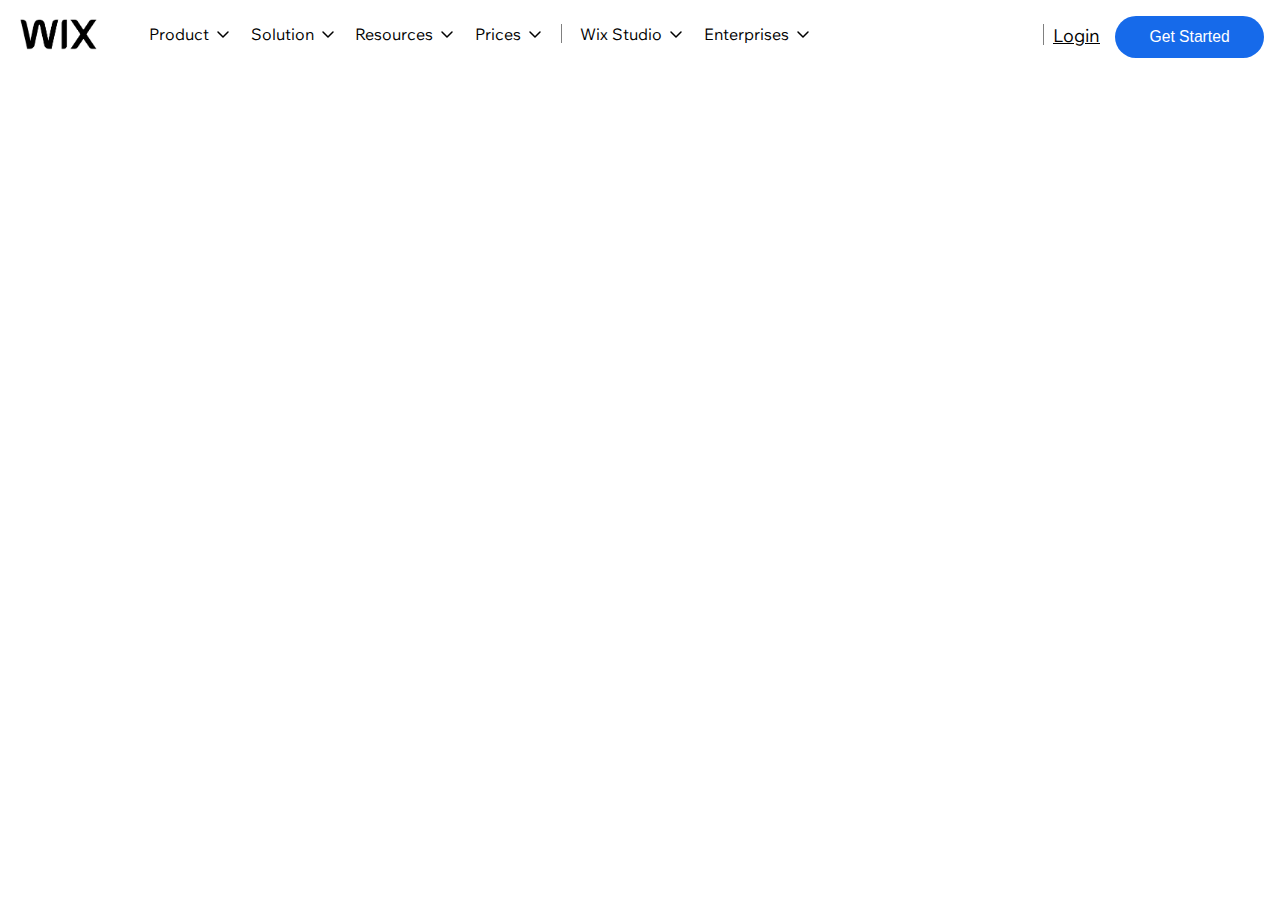
<file: index.html>
<!DOCTYPE html>
<html lang="en">
<head>
    <meta charset="UTF-8">
    <meta name="viewport" content="width=device-width, initial-scale=1.0">
    <title>Wix Cloning Project</title>
    <link rel="stylesheet" href="style.css">
    <link rel="stylesheet" href="https://cdnjs.cloudflare.com/ajax/libs/font-awesome/6.5.2/css/all.min.css" integrity="sha512-SnH5WK+bZxgPHs44uWIX+LLJAJ9/2PkPKZ5QiAj6Ta86w+fsb2TkcmfRyVX3pBnMFcV7oQPJkl9QevSCWr3W6A==" crossorigin="anonymous" referrerpolicy="no-referrer" />
</head>
<body>
    <header>
        <div class="navbar">
            <div class="logo">
                <img src="/Screenshot 2024-05-07 161749.png" alt="Wix Logo">
            </div>
            <div class="nav-list-items">
                <li>Product</li>
                <svg xmlns="http://www.w3.org/2000/svg" width="20" height="20" fill="none" class="wRwNmc"><path stroke="#000" stroke-linecap="round" stroke-linejoin="round" stroke-width="1.5" d="m5 8 5 5 5-5"></path></svg>
                <li>Solution</li>
                <svg xmlns="http://www.w3.org/2000/svg" width="20" height="20" fill="none" class="wRwNmc"><path stroke="#000" stroke-linecap="round" stroke-linejoin="round" stroke-width="1.5" d="m5 8 5 5 5-5"></path></svg>
                <li>Resources</li>
                <svg xmlns="http://www.w3.org/2000/svg" width="20" height="20" fill="none" class="wRwNmc"><path stroke="#000" stroke-linecap="round" stroke-linejoin="round" stroke-width="1.5" d="m5 8 5 5 5-5"></path></svg>
                <li>Prices</li>
                <svg xmlns="http://www.w3.org/2000/svg" width="20" height="20" fill="none" class="wRwNmc"><path stroke="#000" stroke-linecap="round" stroke-linejoin="round" stroke-width="1.5" d="m5 8 5 5 5-5"></path></svg>
                <div class="line" id="line-1"></div>
                <li>Wix Studio</li>
                <svg xmlns="http://www.w3.org/2000/svg" width="20" height="20" fill="none" class="wRwNmc"><path stroke="#000" stroke-linecap="round" stroke-linejoin="round" stroke-width="1.5" d="m5 8 5 5 5-5"></path></svg>
                <li>Enterprises</li>
                <svg xmlns="http://www.w3.org/2000/svg" width="20" height="20" fill="none" class="wRwNmc"><path stroke="#000" stroke-linecap="round" stroke-linejoin="round" stroke-width="1.5" d="m5 8 5 5 5-5"></path></svg>
            </div>
            <div class="icon">
                <i class="fa-solid fa-globe"></i>
            </div>
            <div class="line" id="line-2"></div>
            <div class="buttons">
                <span class="button-1"><a href="#">Login</a></span>
                <span class="button-2"><button>Get Started</button></span>
            </div>
        </div>
    </header>
</body>
</html>
</file>
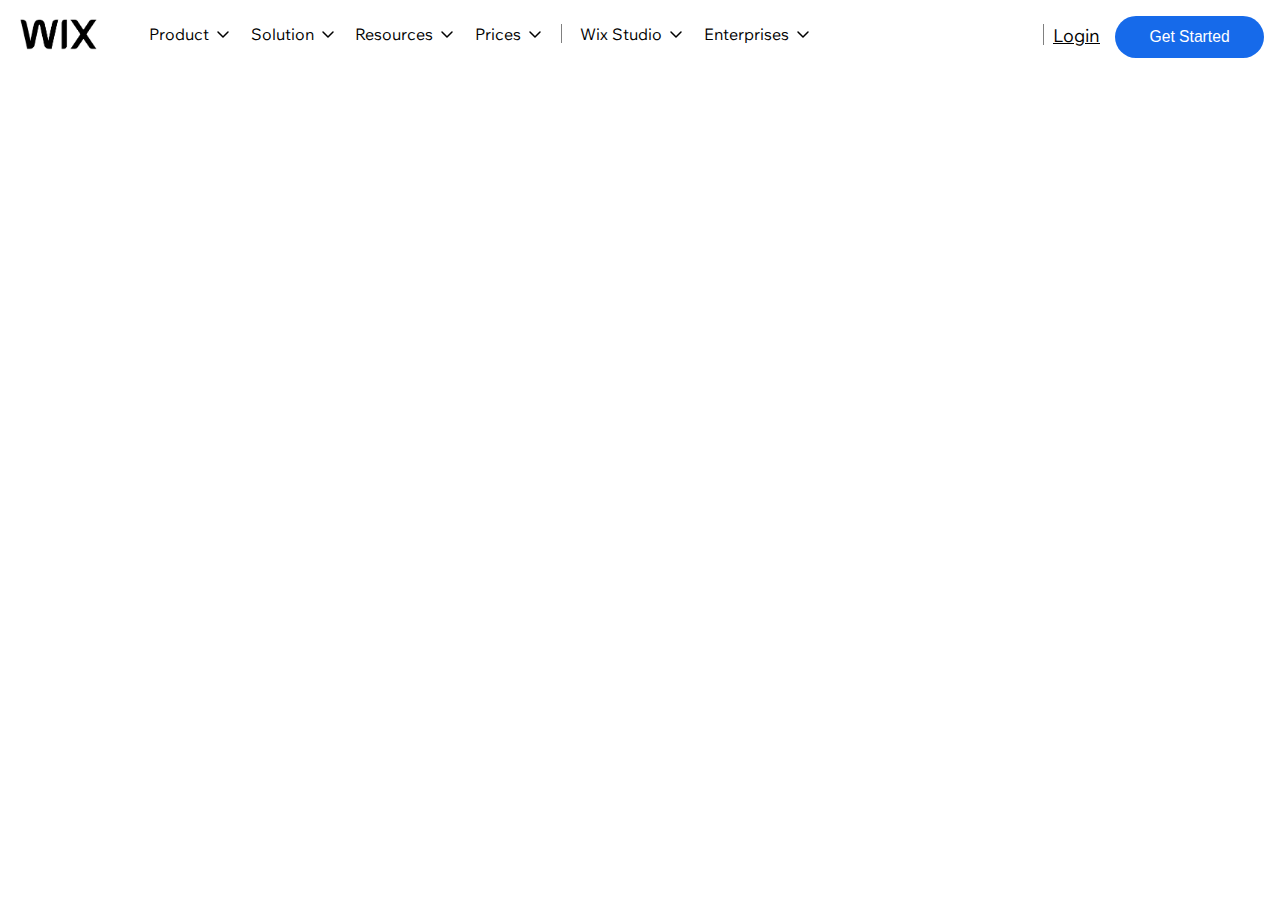
<file: 1-Navbar-Code 🔥/index.html>
<!DOCTYPE html>
<html lang="en">
<head>
    <meta charset="UTF-8">
    <meta name="viewport" content="width=device-width, initial-scale=1.0">
    <title>Wix Cloning Project</title>
    <link rel="stylesheet" href="style.css">
    <link rel="stylesheet" href="https://cdnjs.cloudflare.com/ajax/libs/font-awesome/6.5.2/css/all.min.css" integrity="sha512-SnH5WK+bZxgPHs44uWIX+LLJAJ9/2PkPKZ5QiAj6Ta86w+fsb2TkcmfRyVX3pBnMFcV7oQPJkl9QevSCWr3W6A==" crossorigin="anonymous" referrerpolicy="no-referrer" />
</head>
<body>
    <header>
        <div class="navbar">
            <div class="logo">
                <img src="/Navbar-Code 🔥/Screenshot 2024-05-07 161749.png" alt="Wix Logo">
            </div>
            <div class="nav-list-items">
                <li>Product</li>
                <svg xmlns="http://www.w3.org/2000/svg" width="20" height="20" fill="none" class="wRwNmc"><path stroke="#000" stroke-linecap="round" stroke-linejoin="round" stroke-width="1.5" d="m5 8 5 5 5-5"></path></svg>
                <li>Solution</li>
                <svg xmlns="http://www.w3.org/2000/svg" width="20" height="20" fill="none" class="wRwNmc"><path stroke="#000" stroke-linecap="round" stroke-linejoin="round" stroke-width="1.5" d="m5 8 5 5 5-5"></path></svg>
                <li>Resources</li>
                <svg xmlns="http://www.w3.org/2000/svg" width="20" height="20" fill="none" class="wRwNmc"><path stroke="#000" stroke-linecap="round" stroke-linejoin="round" stroke-width="1.5" d="m5 8 5 5 5-5"></path></svg>
                <li>Prices</li>
                <svg xmlns="http://www.w3.org/2000/svg" width="20" height="20" fill="none" class="wRwNmc"><path stroke="#000" stroke-linecap="round" stroke-linejoin="round" stroke-width="1.5" d="m5 8 5 5 5-5"></path></svg>
                <div class="line" id="line-1"></div>
                <li>Wix Studio</li>
                <svg xmlns="http://www.w3.org/2000/svg" width="20" height="20" fill="none" class="wRwNmc"><path stroke="#000" stroke-linecap="round" stroke-linejoin="round" stroke-width="1.5" d="m5 8 5 5 5-5"></path></svg>
                <li>Enterprises</li>
                <svg xmlns="http://www.w3.org/2000/svg" width="20" height="20" fill="none" class="wRwNmc"><path stroke="#000" stroke-linecap="round" stroke-linejoin="round" stroke-width="1.5" d="m5 8 5 5 5-5"></path></svg>
            </div>
            <div class="icon">
                <i class="fa-solid fa-globe"></i>
            </div>
            <div class="line" id="line-2"></div>
            <div class="buttons">
                <span class="button-1"><a href="#">Login</a></span>
                <span class="button-2"><button>Get Started</button></span>
            </div>
        </div>
    </header>
</body>
</html>
</file>
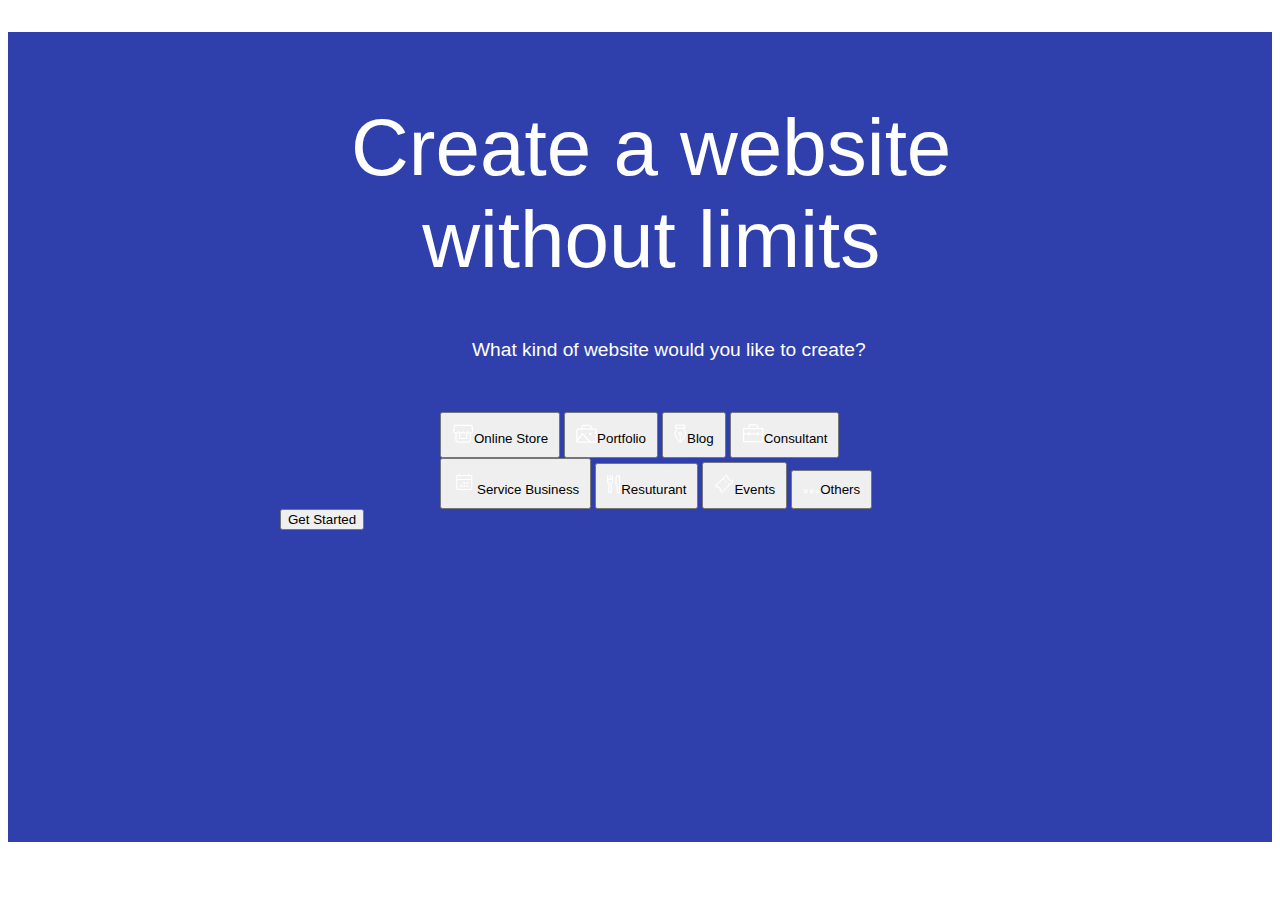
<file: 2-Hero-Section 💫 Code/index.html>
<!-- Hero Section -->
<!DOCTYPE html>
<html lang="en">
<head>
    <meta charset="UTF-8">
    <meta name="viewport" content="width=device-width, initial-scale=1.0">
    <title>Document</title>
    <link rel="stylesheet" href="style.css">
</head>
<body>
    <main>
        <div class="hero-section">
            <div class="hero-container">
                <div class="hero-text">
                    <h1>Create a website without limits</h1>
                    <p>What kind of website would you like to create?</p>
                </div>
                <div class="hero-buttons">
                    <button><svg data-bbox="0.953 0.702 20.401 18" width="22" height="19" viewBox="0 0 22 19" xmlns="http://www.w3.org/2000/svg" data-type="color">
                        <g>
                            <path fill-rule="evenodd" clip-rule="evenodd" d="M2.597.702h17.171a.6.6 0 0 1 .593.509l.992 5.491a2.939 2.939 0 0 1-2.4 2.944v6.656a2.4 2.4 0 0 1-2.4 2.4h-10.8a2.4 2.4 0 0 1-2.4-2.4v-6.66a2.988 2.988 0 0 1-2.4-2.94c0-.056 1.066-5.56 1.066-5.56a.6.6 0 0 1 .578-.44Zm.018 7.338a1.624 1.624 0 0 0 1.338.462c1.306 0 2.4-1.8 2.4-1.8a2.46 2.46 0 0 0 2.393 1.8 2.495 2.495 0 0 0 2.407-1.8 2.928 2.928 0 0 0 2.4 1.8 2.928 2.928 0 0 0 2.4-1.8s1.2 1.8 2.4 1.8a1.678 1.678 0 0 0 1.8-1.8l-.9-4.8h-16.2l-.9 4.8c-.06.493.11.987.462 1.338Zm12.738 7.062h-8.4v-5.93a3.431 3.431 0 0 1-.6-.67 3.038 3.038 0 0 1-1.8 1.139v6.661a1.2 1.2 0 0 0 1.2 1.2h10.8a1.2 1.2 0 0 0 1.2-1.2v-6.67a3.158 3.158 0 0 1-1.8-1.13c-.167.253-.368.48-.6.676v5.924Zm-4.2-6.6a2.777 2.777 0 0 1-3 1.08v4.32h6v-4.32a2.769 2.769 0 0 1-3-1.08Z" fill="#ffffff" data-color="1"></path>
                        </g>
                    </svg>Online Store</button>
                    <button><svg data-bbox="0.195 0.695 20.575 18.003" width="21" height="19" viewBox="0 0 21 19" xmlns="http://www.w3.org/2000/svg" data-type="color">
                        <g>
                            <path d="M14.34 10.982a1.286 1.286 0 1 0 0-2.572 1.286 1.286 0 0 0 0 2.572Z" fill="#ffffff" data-color="1"></path>
                            <path d="M5.339 4.552V3.266A2.572 2.572 0 0 1 7.911.695h5.144a2.572 2.572 0 0 1 2.571 2.571v1.286h3.858c.71 0 1.286.576 1.286 1.286v11.574c0 .71-.576 1.286-1.286 1.286H1.481c-.71 0-1.286-.576-1.286-1.286V5.838c0-.71.576-1.286 1.286-1.286H5.34Zm2.572-2.571c-.71 0-1.286.575-1.286 1.285v1.286h7.716V3.266c0-.71-.576-1.286-1.286-1.286H7.91ZM1.48 5.838v9.259l4.455-5.569A.9.9 0 0 1 7.3 9.48l7.322 7.932h4.862V5.838H1.481Zm0 11.574h11.39l-6.211-6.73-5.179 6.473v.257Z" fill="#ffffff" data-color="1"></path>
                        </g>
                    </svg>Portfolio</button>
                    <button><svg data-bbox="0.285 0.819 11.911 17.736" width="13" height="19" viewBox="0 0 13 19" xmlns="http://www.w3.org/2000/svg" data-type="ugc">
                        <g>
                            <path fill-rule="evenodd" clip-rule="evenodd" d="m11.226 9.776-3.998 7.6a.457.457 0 0 1-.404.245h-.125v-6.133a1.86 1.86 0 0 0 1.374-1.8c0-1.03-.821-1.868-1.832-1.868-1.01 0-1.833.838-1.833 1.867 0 .867.586 1.592 1.375 1.8v6.134h-.126a.455.455 0 0 1-.404-.245l-3.998-7.6a.475.475 0 0 1-.014-.414l2.152-4.809h5.695l2.151 4.81a.473.473 0 0 1-.013.413Zm-4.985.845a.925.925 0 0 1-.916-.934c0-.514.41-.933.916-.933.505 0 .916.419.916.933a.926.926 0 0 1-.916.934ZM2.117 3.385v-1.4c0-.128.103-.233.23-.233h7.788c.126 0 .23.105.23.233v1.4a.232.232 0 0 1-.23.234H2.347a.231.231 0 0 1-.23-.234Zm9.956 5.59-1.977-4.423h.04c.63 0 1.145-.522 1.145-1.167v-1.4c0-.643-.514-1.166-1.146-1.166H2.347A1.159 1.159 0 0 0 1.2 1.986v1.4c0 .645.513 1.167 1.146 1.167h.039L.409 8.975c-.178.394-.163.859.038 1.242l3.999 7.6c.239.456.704.738 1.211.738h1.167a1.37 1.37 0 0 0 1.212-.739l3.998-7.599a1.43 1.43 0 0 0 .04-1.241Z" fill="#ffffff" stroke="#ffffff" stroke-width=".24"></path>
                        </g>
                    </svg>Blog</button>
                    <button><svg data-bbox="0.862 0.212 20.547 17.977" width="22" height="19" viewBox="0 0 22 19" xmlns="http://www.w3.org/2000/svg" data-type="color">
                        <g>
                            <path fill-rule="evenodd" clip-rule="evenodd" d="M6 4.064V2.78A2.568 2.568 0 0 1 8.568.212h5.136a2.568 2.568 0 0 1 2.568 2.568v1.284h3.853c.709 0 1.284.575 1.284 1.284v11.557c0 .71-.575 1.284-1.284 1.284H2.146a1.284 1.284 0 0 1-1.284-1.284V5.348c0-.709.575-1.284 1.284-1.284H6Zm1.284 0h7.704V2.78c0-.71-.575-1.284-1.284-1.284H8.568c-.71 0-1.284.575-1.284 1.284v1.284Zm12.84 1.284H2.148V9.2H6V7.916h1.284V9.2h7.704V7.916h1.284V9.2h3.853V5.348ZM2.148 10.485v6.42h17.978v-6.42h-3.853v1.284h-1.284v-1.284H7.284v1.284H6v-1.284H2.147Z" fill="#ffffff" data-color="1"></path>
                        </g>
                    </svg>Consultant</button>
                    <br>
                    <button><svg data-bbox="4.281 4 16 16" width="25" height="24" viewBox="0 0 25 24" xmlns="http://www.w3.org/2000/svg" data-type="color">
                        <g>
                            <path d="M15.281 12a1 1 0 1 0 0 2 1 1 0 0 0 0-2Z" fill="#ffffff" data-color="1"></path>
                            <path d="M11.281 13a1 1 0 1 1 2 0 1 1 0 0 1-2 0Z" fill="#ffffff" data-color="1"></path>
                            <path d="M9.281 15a1 1 0 1 0 0 2 1 1 0 0 0 0-2Z" fill="#ffffff" data-color="1"></path>
                            <path d="M14.281 16a1 1 0 1 1 2 0 1 1 0 0 1-2 0Z" fill="#ffffff" data-color="1"></path>
                            <path d="M12.281 15a1 1 0 1 0 0 2 1 1 0 0 0 0-2Z" fill="#ffffff" data-color="1"></path>
                            <path d="M19.281 5h-2V4h-1v1h-8V4h-1v1h-2a1 1 0 0 0-1 1v13a1 1 0 0 0 1 1h14a1 1 0 0 0 1-1V6a1 1 0 0 0-1-1Zm-2 1h2v3h-14V6h2v1h1V6h8v1h1V6Zm-12 4h14v9h-14v-9Z" fill="#ffffff" data-color="1"></path>
                        </g>
                    </svg>Service Business</button>
                    <button><svg data-bbox="0.07 0.3 13.133 17.909" width="14" height="19" viewBox="0 0 14 19" xmlns="http://www.w3.org/2000/svg" data-type="color">
                        <g>
                            <path d="M4.846 3.882V.3H6.04v7.164c0 .659-.535 1.194-1.194 1.194v8.357c0 .66-.535 1.194-1.194 1.194H2.458c-.66 0-1.194-.535-1.194-1.194V8.658C.604 8.658.07 8.123.07 7.464V.3h1.194v3.582h1.194V.3h1.194v3.582h1.194Zm0 1.194H1.264v2.388h1.194v9.55h1.194v-9.55h1.194V5.076Zm4.775 7.172c-.02-.717-.175-1.181-.426-1.417-.522-.49-.767-1.227-.767-2.173v-5.97A2.388 2.388 0 0 1 10.815.3h1.194c.66 0 1.194.535 1.194 1.194v15.52c0 .66-.534 1.195-1.194 1.195h-1.194a1.195 1.195 0 0 1-1.194-1.194v-4.768Zm1.194 4.767h1.194V1.495h-1.194c-.659 0-1.194.534-1.194 1.193v5.97c0 .645.142 1.068.392 1.303.521.49.775 1.277.802 2.287v4.767Z" fill="#ffffff" data-color="1"></path>
                        </g>
                    </svg>Resuturant</button>
                    <button><svg data-bbox="1 0.603 18.308 18.11" width="20" height="20" viewBox="0 0 20 20" xmlns="http://www.w3.org/2000/svg" data-type="ugc">
                        <g>
                            <path d="m17.852 5.934-.152.042a2.914 2.914 0 0 1-3.554-3.703l.049-.15-1.456-1.52L1 11.866l1.456 1.517.152-.042a2.914 2.914 0 0 1 3.554 3.704l-.049.15 1.456 1.518L19.308 7.452l-1.456-1.518Zm-11.14 11.12a3.444 3.444 0 0 0-4.09-4.263l-.871-.91 7.394-7.094.955.995.383-.367-.955-.995 3.195-3.066.873.91a3.444 3.444 0 0 0 4.09 4.263l.872.91-3.195 3.065-.954-.995-.383.367.954.995-7.394 7.094-.873-.91Z" fill="#ffffff"></path>
                            <path d="m11.778 6.805-.383.367 1.224 1.275.383-.367-1.224-1.275Z" fill="#ffffff"></path>
                            <path fill="none" d="m17.852 5.934-.152.042a2.914 2.914 0 0 1-3.554-3.703l.049-.15-1.456-1.52L1 11.866l1.456 1.517.152-.042a2.914 2.914 0 0 1 3.554 3.704l-.049.15 1.456 1.518L19.308 7.452l-1.456-1.518Zm-11.14 11.12a3.444 3.444 0 0 0-4.09-4.263l-.871-.91 7.394-7.094.955.995.383-.367-.955-.995 3.195-3.066.873.91a3.444 3.444 0 0 0 4.09 4.263l.872.91-3.195 3.065-.954-.995-.383.367.954.995-7.394 7.094-.873-.91Z" stroke="#ffffff" stroke-width=".589"></path>
                            <path fill="none" d="m11.778 6.805-.383.367 1.224 1.275.383-.367-1.224-1.275Z" stroke="#ffffff" stroke-width=".589"></path>
                        </g>
                    </svg>Events</button>
                    <button><svg data-bbox="0.883 0.359 15.508 3.877" width="17" height="5" viewBox="0 0 17 5" xmlns="http://www.w3.org/2000/svg" data-type="color">
                        <g>
                            <path d="M2.821.359a1.938 1.938 0 1 1 0 3.877 1.938 1.938 0 0 1 0-3.877Zm5.816 0a1.938 1.938 0 1 1 0 3.877 1.938 1.938 0 0 1 0-3.877Zm5.815 0a1.938 1.938 0 1 1 0 3.877 1.938 1.938 0 0 1 0-3.877Zm-11.63.97a.97.97 0 1 0 0 1.938.97.97 0 0 0 0-1.939Zm5.815 0a.97.97 0 1 0 0 1.938.97.97 0 0 0 0-1.939Zm5.815 0a.97.97 0 1 0 0 1.938.97.97 0 0 0 0-1.939Z" fill="#ffffff" data-color="1"></path>
                        </g>
                    </svg>Others</button>
                </div>
                <div class="hero-last-button">
                    <button>Get Started</button>
                </div>
            </div>
        </div>
    </main>
</body>
</html>
</file>
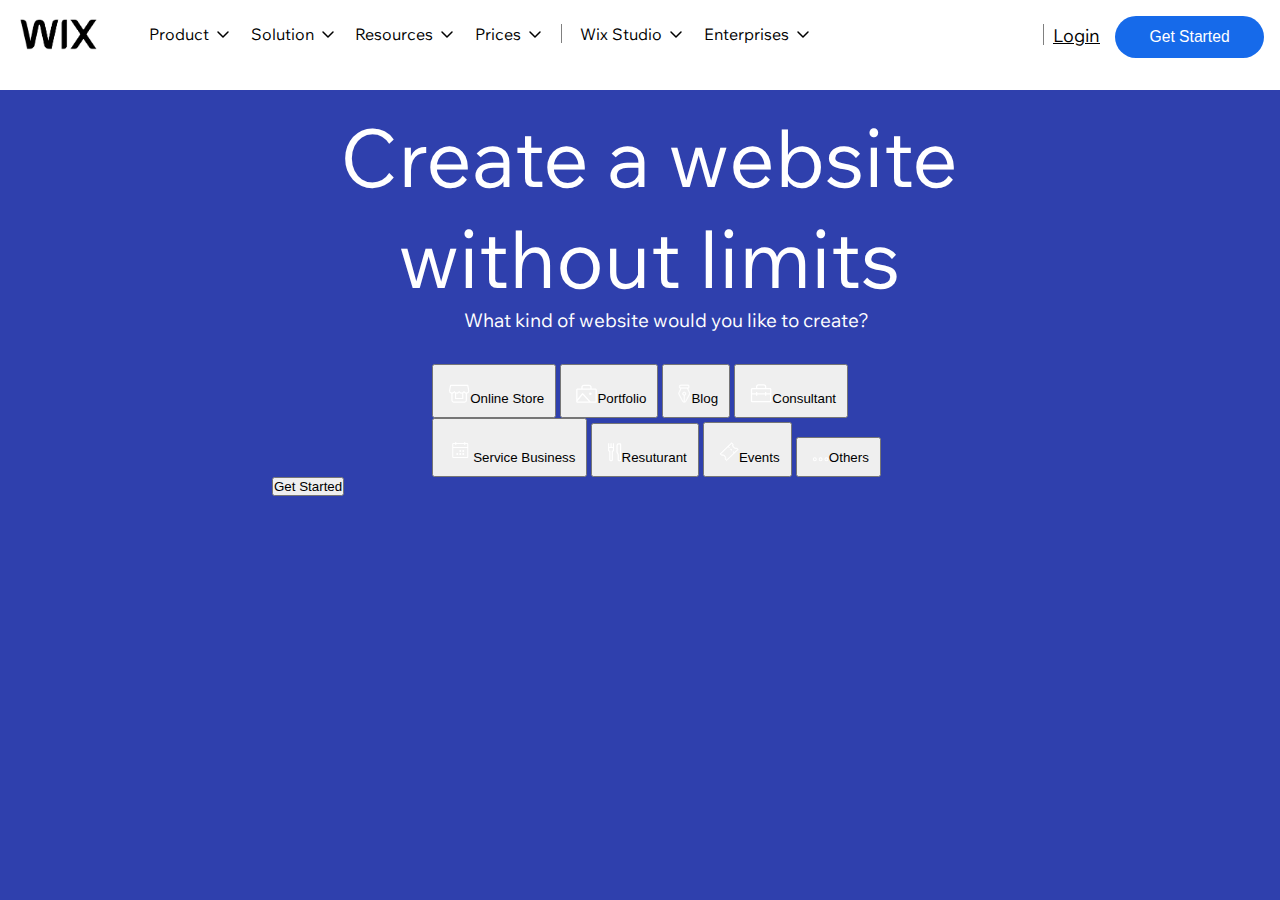
<file: Full Website Code/index.html>
<!DOCTYPE html>
<html lang="en">
<head>
    <meta charset="UTF-8">
    <meta name="viewport" content="width=device-width, initial-scale=1.0">
    <title>Wix Cloning Project</title>
    <link rel="stylesheet" href="style.css">
    <link rel="stylesheet" href="https://cdnjs.cloudflare.com/ajax/libs/font-awesome/6.5.2/css/all.min.css" integrity="sha512-SnH5WK+bZxgPHs44uWIX+LLJAJ9/2PkPKZ5QiAj6Ta86w+fsb2TkcmfRyVX3pBnMFcV7oQPJkl9QevSCWr3W6A==" crossorigin="anonymous" referrerpolicy="no-referrer" />
</head>
<body>
    <header>
        <div class="navbar">
            <div class="logo">
                <img src="/Navbar-Code 🔥/Screenshot 2024-05-07 161749.png" alt="Wix Logo">
            </div>
            <div class="nav-list-items">
                <li>Product</li>
                <svg xmlns="http://www.w3.org/2000/svg" width="20" height="20" fill="none" class="wRwNmc"><path stroke="#000" stroke-linecap="round" stroke-linejoin="round" stroke-width="1.5" d="m5 8 5 5 5-5"></path></svg>
                <li>Solution</li>
                <svg xmlns="http://www.w3.org/2000/svg" width="20" height="20" fill="none" class="wRwNmc"><path stroke="#000" stroke-linecap="round" stroke-linejoin="round" stroke-width="1.5" d="m5 8 5 5 5-5"></path></svg>
                <li>Resources</li>
                <svg xmlns="http://www.w3.org/2000/svg" width="20" height="20" fill="none" class="wRwNmc"><path stroke="#000" stroke-linecap="round" stroke-linejoin="round" stroke-width="1.5" d="m5 8 5 5 5-5"></path></svg>
                <li>Prices</li>
                <svg xmlns="http://www.w3.org/2000/svg" width="20" height="20" fill="none" class="wRwNmc"><path stroke="#000" stroke-linecap="round" stroke-linejoin="round" stroke-width="1.5" d="m5 8 5 5 5-5"></path></svg>
                <div class="line" id="line-1"></div>
                <li>Wix Studio</li>
                <svg xmlns="http://www.w3.org/2000/svg" width="20" height="20" fill="none" class="wRwNmc"><path stroke="#000" stroke-linecap="round" stroke-linejoin="round" stroke-width="1.5" d="m5 8 5 5 5-5"></path></svg>
                <li>Enterprises</li>
                <svg xmlns="http://www.w3.org/2000/svg" width="20" height="20" fill="none" class="wRwNmc"><path stroke="#000" stroke-linecap="round" stroke-linejoin="round" stroke-width="1.5" d="m5 8 5 5 5-5"></path></svg>
            </div>
            <div class="icon">
                <i class="fa-solid fa-globe"></i>
            </div>
            <div class="line" id="line-2"></div>
            <div class="buttons">
                <span class="button-1"><a href="#">Login</a></span>
                <span class="button-2"><button>Get Started</button></span>
            </div>
        </div>
    </header>
    <main>
        <div class="hero-section">
            <div class="hero-container">
                <div class="hero-text">
                    <h1>Create a website without limits</h1>
                    <p>What kind of website would you like to create?</p>
                </div>
                <div class="hero-buttons">
                    <button><svg data-bbox="0.953 0.702 20.401 18" width="22" height="19" viewBox="0 0 22 19" xmlns="http://www.w3.org/2000/svg" data-type="color">
                        <g>
                            <path fill-rule="evenodd" clip-rule="evenodd" d="M2.597.702h17.171a.6.6 0 0 1 .593.509l.992 5.491a2.939 2.939 0 0 1-2.4 2.944v6.656a2.4 2.4 0 0 1-2.4 2.4h-10.8a2.4 2.4 0 0 1-2.4-2.4v-6.66a2.988 2.988 0 0 1-2.4-2.94c0-.056 1.066-5.56 1.066-5.56a.6.6 0 0 1 .578-.44Zm.018 7.338a1.624 1.624 0 0 0 1.338.462c1.306 0 2.4-1.8 2.4-1.8a2.46 2.46 0 0 0 2.393 1.8 2.495 2.495 0 0 0 2.407-1.8 2.928 2.928 0 0 0 2.4 1.8 2.928 2.928 0 0 0 2.4-1.8s1.2 1.8 2.4 1.8a1.678 1.678 0 0 0 1.8-1.8l-.9-4.8h-16.2l-.9 4.8c-.06.493.11.987.462 1.338Zm12.738 7.062h-8.4v-5.93a3.431 3.431 0 0 1-.6-.67 3.038 3.038 0 0 1-1.8 1.139v6.661a1.2 1.2 0 0 0 1.2 1.2h10.8a1.2 1.2 0 0 0 1.2-1.2v-6.67a3.158 3.158 0 0 1-1.8-1.13c-.167.253-.368.48-.6.676v5.924Zm-4.2-6.6a2.777 2.777 0 0 1-3 1.08v4.32h6v-4.32a2.769 2.769 0 0 1-3-1.08Z" fill="#ffffff" data-color="1"></path>
                        </g>
                    </svg>Online Store</button>
                    <button><svg data-bbox="0.195 0.695 20.575 18.003" width="21" height="19" viewBox="0 0 21 19" xmlns="http://www.w3.org/2000/svg" data-type="color">
                        <g>
                            <path d="M14.34 10.982a1.286 1.286 0 1 0 0-2.572 1.286 1.286 0 0 0 0 2.572Z" fill="#ffffff" data-color="1"></path>
                            <path d="M5.339 4.552V3.266A2.572 2.572 0 0 1 7.911.695h5.144a2.572 2.572 0 0 1 2.571 2.571v1.286h3.858c.71 0 1.286.576 1.286 1.286v11.574c0 .71-.576 1.286-1.286 1.286H1.481c-.71 0-1.286-.576-1.286-1.286V5.838c0-.71.576-1.286 1.286-1.286H5.34Zm2.572-2.571c-.71 0-1.286.575-1.286 1.285v1.286h7.716V3.266c0-.71-.576-1.286-1.286-1.286H7.91ZM1.48 5.838v9.259l4.455-5.569A.9.9 0 0 1 7.3 9.48l7.322 7.932h4.862V5.838H1.481Zm0 11.574h11.39l-6.211-6.73-5.179 6.473v.257Z" fill="#ffffff" data-color="1"></path>
                        </g>
                    </svg>Portfolio</button>
                    <button><svg data-bbox="0.285 0.819 11.911 17.736" width="13" height="19" viewBox="0 0 13 19" xmlns="http://www.w3.org/2000/svg" data-type="ugc">
                        <g>
                            <path fill-rule="evenodd" clip-rule="evenodd" d="m11.226 9.776-3.998 7.6a.457.457 0 0 1-.404.245h-.125v-6.133a1.86 1.86 0 0 0 1.374-1.8c0-1.03-.821-1.868-1.832-1.868-1.01 0-1.833.838-1.833 1.867 0 .867.586 1.592 1.375 1.8v6.134h-.126a.455.455 0 0 1-.404-.245l-3.998-7.6a.475.475 0 0 1-.014-.414l2.152-4.809h5.695l2.151 4.81a.473.473 0 0 1-.013.413Zm-4.985.845a.925.925 0 0 1-.916-.934c0-.514.41-.933.916-.933.505 0 .916.419.916.933a.926.926 0 0 1-.916.934ZM2.117 3.385v-1.4c0-.128.103-.233.23-.233h7.788c.126 0 .23.105.23.233v1.4a.232.232 0 0 1-.23.234H2.347a.231.231 0 0 1-.23-.234Zm9.956 5.59-1.977-4.423h.04c.63 0 1.145-.522 1.145-1.167v-1.4c0-.643-.514-1.166-1.146-1.166H2.347A1.159 1.159 0 0 0 1.2 1.986v1.4c0 .645.513 1.167 1.146 1.167h.039L.409 8.975c-.178.394-.163.859.038 1.242l3.999 7.6c.239.456.704.738 1.211.738h1.167a1.37 1.37 0 0 0 1.212-.739l3.998-7.599a1.43 1.43 0 0 0 .04-1.241Z" fill="#ffffff" stroke="#ffffff" stroke-width=".24"></path>
                        </g>
                    </svg>Blog</button>
                    <button><svg data-bbox="0.862 0.212 20.547 17.977" width="22" height="19" viewBox="0 0 22 19" xmlns="http://www.w3.org/2000/svg" data-type="color">
                        <g>
                            <path fill-rule="evenodd" clip-rule="evenodd" d="M6 4.064V2.78A2.568 2.568 0 0 1 8.568.212h5.136a2.568 2.568 0 0 1 2.568 2.568v1.284h3.853c.709 0 1.284.575 1.284 1.284v11.557c0 .71-.575 1.284-1.284 1.284H2.146a1.284 1.284 0 0 1-1.284-1.284V5.348c0-.709.575-1.284 1.284-1.284H6Zm1.284 0h7.704V2.78c0-.71-.575-1.284-1.284-1.284H8.568c-.71 0-1.284.575-1.284 1.284v1.284Zm12.84 1.284H2.148V9.2H6V7.916h1.284V9.2h7.704V7.916h1.284V9.2h3.853V5.348ZM2.148 10.485v6.42h17.978v-6.42h-3.853v1.284h-1.284v-1.284H7.284v1.284H6v-1.284H2.147Z" fill="#ffffff" data-color="1"></path>
                        </g>
                    </svg>Consultant</button>
                    <br>
                    <button><svg data-bbox="4.281 4 16 16" width="25" height="24" viewBox="0 0 25 24" xmlns="http://www.w3.org/2000/svg" data-type="color">
                        <g>
                            <path d="M15.281 12a1 1 0 1 0 0 2 1 1 0 0 0 0-2Z" fill="#ffffff" data-color="1"></path>
                            <path d="M11.281 13a1 1 0 1 1 2 0 1 1 0 0 1-2 0Z" fill="#ffffff" data-color="1"></path>
                            <path d="M9.281 15a1 1 0 1 0 0 2 1 1 0 0 0 0-2Z" fill="#ffffff" data-color="1"></path>
                            <path d="M14.281 16a1 1 0 1 1 2 0 1 1 0 0 1-2 0Z" fill="#ffffff" data-color="1"></path>
                            <path d="M12.281 15a1 1 0 1 0 0 2 1 1 0 0 0 0-2Z" fill="#ffffff" data-color="1"></path>
                            <path d="M19.281 5h-2V4h-1v1h-8V4h-1v1h-2a1 1 0 0 0-1 1v13a1 1 0 0 0 1 1h14a1 1 0 0 0 1-1V6a1 1 0 0 0-1-1Zm-2 1h2v3h-14V6h2v1h1V6h8v1h1V6Zm-12 4h14v9h-14v-9Z" fill="#ffffff" data-color="1"></path>
                        </g>
                    </svg>Service Business</button>
                    <button><svg data-bbox="0.07 0.3 13.133 17.909" width="14" height="19" viewBox="0 0 14 19" xmlns="http://www.w3.org/2000/svg" data-type="color">
                        <g>
                            <path d="M4.846 3.882V.3H6.04v7.164c0 .659-.535 1.194-1.194 1.194v8.357c0 .66-.535 1.194-1.194 1.194H2.458c-.66 0-1.194-.535-1.194-1.194V8.658C.604 8.658.07 8.123.07 7.464V.3h1.194v3.582h1.194V.3h1.194v3.582h1.194Zm0 1.194H1.264v2.388h1.194v9.55h1.194v-9.55h1.194V5.076Zm4.775 7.172c-.02-.717-.175-1.181-.426-1.417-.522-.49-.767-1.227-.767-2.173v-5.97A2.388 2.388 0 0 1 10.815.3h1.194c.66 0 1.194.535 1.194 1.194v15.52c0 .66-.534 1.195-1.194 1.195h-1.194a1.195 1.195 0 0 1-1.194-1.194v-4.768Zm1.194 4.767h1.194V1.495h-1.194c-.659 0-1.194.534-1.194 1.193v5.97c0 .645.142 1.068.392 1.303.521.49.775 1.277.802 2.287v4.767Z" fill="#ffffff" data-color="1"></path>
                        </g>
                    </svg>Resuturant</button>
                    <button><svg data-bbox="1 0.603 18.308 18.11" width="20" height="20" viewBox="0 0 20 20" xmlns="http://www.w3.org/2000/svg" data-type="ugc">
                        <g>
                            <path d="m17.852 5.934-.152.042a2.914 2.914 0 0 1-3.554-3.703l.049-.15-1.456-1.52L1 11.866l1.456 1.517.152-.042a2.914 2.914 0 0 1 3.554 3.704l-.049.15 1.456 1.518L19.308 7.452l-1.456-1.518Zm-11.14 11.12a3.444 3.444 0 0 0-4.09-4.263l-.871-.91 7.394-7.094.955.995.383-.367-.955-.995 3.195-3.066.873.91a3.444 3.444 0 0 0 4.09 4.263l.872.91-3.195 3.065-.954-.995-.383.367.954.995-7.394 7.094-.873-.91Z" fill="#ffffff"></path>
                            <path d="m11.778 6.805-.383.367 1.224 1.275.383-.367-1.224-1.275Z" fill="#ffffff"></path>
                            <path fill="none" d="m17.852 5.934-.152.042a2.914 2.914 0 0 1-3.554-3.703l.049-.15-1.456-1.52L1 11.866l1.456 1.517.152-.042a2.914 2.914 0 0 1 3.554 3.704l-.049.15 1.456 1.518L19.308 7.452l-1.456-1.518Zm-11.14 11.12a3.444 3.444 0 0 0-4.09-4.263l-.871-.91 7.394-7.094.955.995.383-.367-.955-.995 3.195-3.066.873.91a3.444 3.444 0 0 0 4.09 4.263l.872.91-3.195 3.065-.954-.995-.383.367.954.995-7.394 7.094-.873-.91Z" stroke="#ffffff" stroke-width=".589"></path>
                            <path fill="none" d="m11.778 6.805-.383.367 1.224 1.275.383-.367-1.224-1.275Z" stroke="#ffffff" stroke-width=".589"></path>
                        </g>
                    </svg>Events</button>
                    <button><svg data-bbox="0.883 0.359 15.508 3.877" width="17" height="5" viewBox="0 0 17 5" xmlns="http://www.w3.org/2000/svg" data-type="color">
                        <g>
                            <path d="M2.821.359a1.938 1.938 0 1 1 0 3.877 1.938 1.938 0 0 1 0-3.877Zm5.816 0a1.938 1.938 0 1 1 0 3.877 1.938 1.938 0 0 1 0-3.877Zm5.815 0a1.938 1.938 0 1 1 0 3.877 1.938 1.938 0 0 1 0-3.877Zm-11.63.97a.97.97 0 1 0 0 1.938.97.97 0 0 0 0-1.939Zm5.815 0a.97.97 0 1 0 0 1.938.97.97 0 0 0 0-1.939Zm5.815 0a.97.97 0 1 0 0 1.938.97.97 0 0 0 0-1.939Z" fill="#ffffff" data-color="1"></path>
                        </g>
                    </svg>Others</button>
                </div>
                <div class="hero-last-button">
                    <button>Get Started</button>
                </div>
            </div>
        </div>
    </main>
</body>
</html>
</file>
<file: style.css>
@import url('https://fonts.googleapis.com/css2?family=Wix+Madefor+Text:ital,wght@0,400..800;1,400..800&display=swap');
*{
    margin: 0;
    padding: 0;
}

.navbar{
    display: flex;
    font-family: "Wix Madefor Text", sans-serif;
    margin-top: 1rem;
}

.logo{
    width: 9%;
    margin-left: 1rem;
    /* margin-top: 0.70rem; */
}

.logo img{
    width: 85px;
    cursor: pointer;
}

.nav-list-items{
    display: flex;
    width: 70%;
}

.line{
    background-color: black;
    width: 1px;
    height: 19px;
    filter: opacity(50%);
    margin-left: 1rem;
    margin-top: 0.50rem;
}

#line-2{
    height: 21px;
    margin-bottom: 0.10rem;
}

.nav-list-items li{
    list-style: none;
    margin-left: 1.1rem;
    font-size: 1rem;
    margin-top: 0.50rem;
}

.nav-list-items li:hover{
    font-weight: 700;
    cursor: pointer;
}

.icon{
    margin-top: 0.60rem;
    /* font-size: 1.3rem; */
}

.icon i{
    font-size: 1.3rem;
}

.icon i:hover{
    color: blue;
    cursor: pointer;
}

.buttons{
    margin-left: 0.55rem;
    /* margin-top: 0.03rem; */
}

.buttons a{
    color: black;
    font-size: 1.1rem;
}

.buttons a:hover{
    color: blue;
}

.buttons button{
    background-color: #166aea;
    border: none;
    border-radius: 30px;
    width: 9.3rem;
    padding: 12px;
    font-size: 0.98rem;
    color: white;
    margin-left: 0.70rem;
    cursor: pointer;
}


svg{
    margin-top: 0.50rem;
    margin-left: 0.26rem;
}
</file>
<file: 1-Navbar-Code 🔥/style.css>
@import url('https://fonts.googleapis.com/css2?family=Wix+Madefor+Text:ital,wght@0,400..800;1,400..800&display=swap');
*{
    margin: 0;
    padding: 0;
}

.navbar{
    display: flex;
    font-family: "Wix Madefor Text", sans-serif;
    margin-top: 1rem;
}

.logo{
    width: 9%;
    margin-left: 1rem;
    /* margin-top: 0.70rem; */
}

.logo img{
    width: 85px;
    cursor: pointer;
}

.nav-list-items{
    display: flex;
    width: 70%;
}

.line{
    background-color: black;
    width: 1px;
    height: 19px;
    filter: opacity(50%);
    margin-left: 1rem;
    margin-top: 0.50rem;
}

#line-2{
    height: 21px;
    margin-bottom: 0.10rem;
}

.nav-list-items li{
    list-style: none;
    margin-left: 1.1rem;
    font-size: 1rem;
    margin-top: 0.50rem;
}

.nav-list-items li:hover{
    font-weight: 700;
    cursor: pointer;
}

.icon{
    margin-top: 0.60rem;
    /* font-size: 1.3rem; */
}

.icon i{
    font-size: 1.3rem;
}

.icon i:hover{
    color: blue;
    cursor: pointer;
}

.buttons{
    margin-left: 0.55rem;
    /* margin-top: 0.03rem; */
}

.buttons a{
    color: black;
    font-size: 1.1rem;
}

.buttons a:hover{
    color: blue;
}

.buttons button{
    background-color: #166aea;
    border: none;
    border-radius: 30px;
    width: 9.3rem;
    padding: 12px;
    font-size: 0.98rem;
    color: white;
    margin-left: 0.70rem;
    cursor: pointer;
}


svg{
    margin-top: 0.50rem;
    margin-left: 0.26rem;
}
</file>
<file: 2-Hero-Section 💫 Code/style.css>
/* Hero Section  */
.hero-section{
    background-color: #2F40AD;
    display: flex;
    justify-content: center;
    width: 100%;
    height: 90vh;
    margin-top: 2rem;
}

.hero-container{
    display: flex;
    flex-direction: column;
    padding-left: 17rem;
}

.hero-text{
    padding-top: 1rem;
    width: 70%;
    font-family: "Wix Madefor Text", sans-serif;
}

.hero-text h1{
    text-align: center;
    font-size: 5rem;
    font-weight: 300;
    color: white;
    padding-left: 3rem;
}

.hero-text p{
    font-size: 1.2rem;
    color: white;
    padding-left: 12rem;
}

.hero-buttons{
    padding-top: 2rem;
    padding-left: 10rem;
}

.hero-buttons button{
    padding: 10px;
}
</file>
<file: Full Website Code/style.css>
@import url('https://fonts.googleapis.com/css2?family=Wix+Madefor+Text:ital,wght@0,400..800;1,400..800&display=swap');
*{
    margin: 0;
    padding: 0;
}

.navbar{
    display: flex;
    font-family: "Wix Madefor Text", sans-serif;
    margin-top: 1rem;
}

.logo{
    width: 9%;
    margin-left: 1rem;
    /* margin-top: 0.70rem; */
}

.logo img{
    width: 85px;
    cursor: pointer;
}

.nav-list-items{
    display: flex;
    width: 70%;
}

.line{
    background-color: black;
    width: 1px;
    height: 19px;
    filter: opacity(50%);
    margin-left: 1rem;
    margin-top: 0.50rem;
}

#line-2{
    height: 21px;
    margin-bottom: 0.10rem;
}

.nav-list-items li{
    list-style: none;
    margin-left: 1.1rem;
    font-size: 1rem;
    margin-top: 0.50rem;
}

.nav-list-items li:hover{
    font-weight: 700;
    cursor: pointer;
}

.icon{
    margin-top: 0.60rem;
    /* font-size: 1.3rem; */
}

.icon i{
    font-size: 1.3rem;
}

.icon i:hover{
    color: blue;
    cursor: pointer;
}

.buttons{
    margin-left: 0.55rem;
    /* margin-top: 0.03rem; */
}

.buttons a{
    color: black;
    font-size: 1.1rem;
}

.buttons a:hover{
    color: blue;
}

.buttons button{
    background-color: #166aea;
    border: none;
    border-radius: 30px;
    width: 9.3rem;
    padding: 12px;
    font-size: 0.98rem;
    color: white;
    margin-left: 0.70rem;
    cursor: pointer;
}


svg{
    margin-top: 0.50rem;
    margin-left: 0.26rem;
}

/* Hero Section  */
.hero-section{
    background-color: #2F40AD;
    display: flex;
    justify-content: center;
    width: 100%;
    height: 90vh;
    margin-top: 2rem;
}

.hero-container{
    display: flex;
    flex-direction: column;
    padding-left: 17rem;
}

.hero-text{
    padding-top: 1rem;
    width: 70%;
    font-family: "Wix Madefor Text", sans-serif;
}

.hero-text h1{
    text-align: center;
    font-size: 5rem;
    font-weight: 300;
    color: white;
    padding-left: 3rem;
}

.hero-text p{
    font-size: 1.2rem;
    color: white;
    padding-left: 12rem;
}

.hero-buttons{
    padding-top: 2rem;
    padding-left: 10rem;
}

.hero-buttons button{
    padding: 10px;
}
</file>
